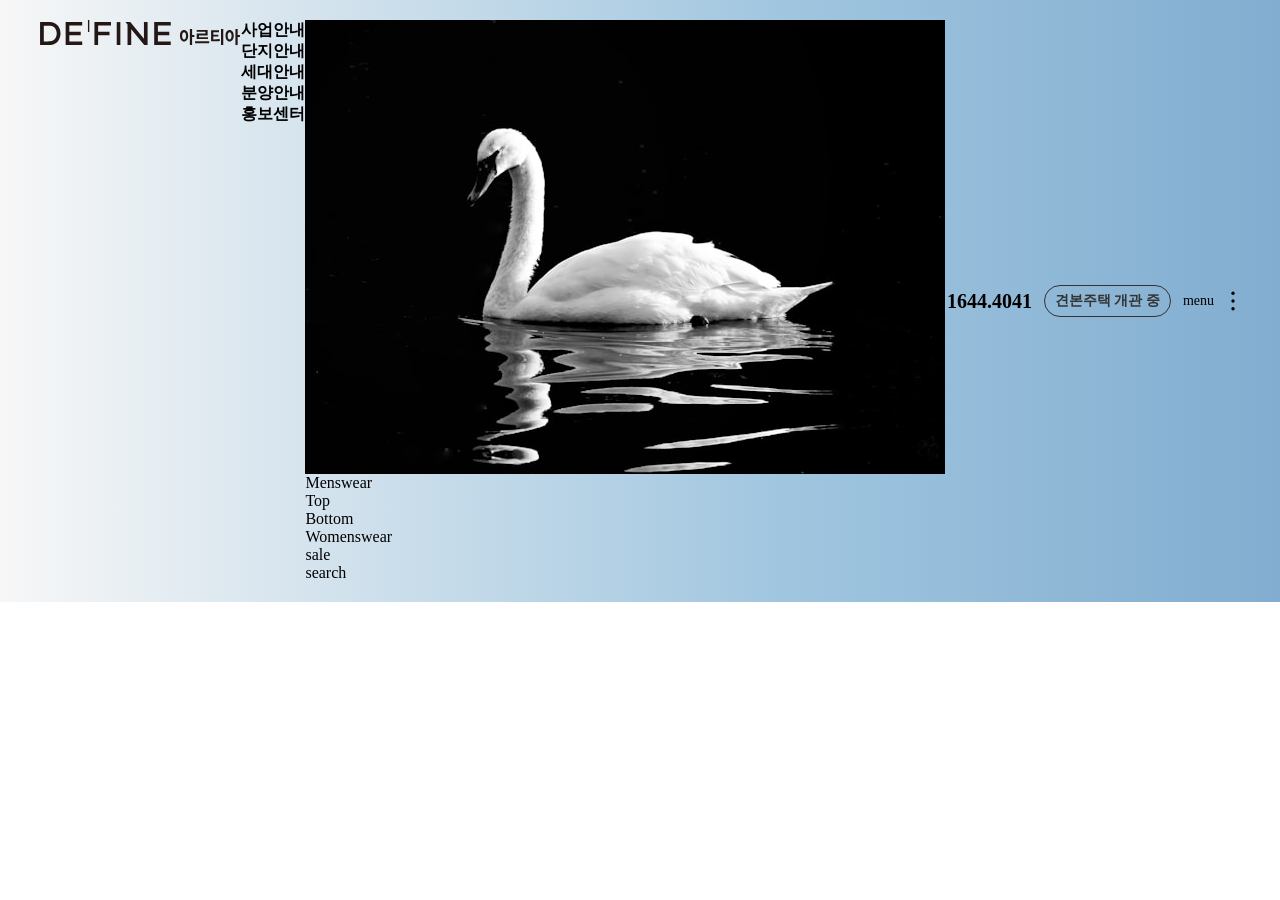
<file: index.html>
<!DOCTYPE html>
<html lang="ko">
<head>
    <meta charset="UTF-8">
    <meta name="viewport" content="width=device-width, initial-scale=1.0">
    <title>구현 응용 능력단위 평가</title>
    <link rel="stylesheet" href="normal.css">
    <link rel="stylesheet" href="style.css">
</head>
<body>
    <!-- 홈페이지 상단 -->
    <header>
        <div class="top-bar">
            <!-- 탑바 좌측 로고 -->
            <h1><a href="#" target="_blank" title="logo"><img class="logo-img" src="image/logo_black.svg" alt="home"></a></h1>
            <nav class="menu01">    
            <!-- 탑바 메뉴 리스트 -->
                    <ul class="mn01-li-ul">
                        <li class="mn-li-li mn-li-li01"><a href="#" target="_blank" title="사업안내">사업안내</a></li>
                        <li class="mn-li-li mn-li-li02"><a href="#" target="_blank" title="단지안내">단지안내</a></li>
                        <li class="mn-li-li mn-li-li03"><a href="#" target="_blank" title="세대안내">세대안내</a></li>                  
                        <li class="mn-li-li mn-li-li04"><a href="#" target="_blank" title="분양안내">분양안내</a></li>
                        <li class="mn-li-li mn-li-li05"><a href="#" target="_blank" title="홍보센터">홍보센터</a></li>
                    </ul>
                    <!-- 2차 메뉴 박스 -->
                    <!-- <div class="menu02-box"></div> -->
                    <div class="menu02">
                        <div class="container">
                            <!-- 2차메뉴 이미지 -->
                            <div class="mn02-img-box">
                                <a href="#" target="_blank" title="백조 이미지"><img src="image/menu02_1.jpg" alt="home"></a>
                            </div>
                            <!-- 2차메뉴 리스트 -->
                            <div class="mn02-nav">
                                <ul>
                                    <li class="mn02-li-item mn02-li-item01"><a href="#" target="_blank" title="Menswear">Menswear</a>
                                        <!-- 3차 메뉴 박스 -->
                                        <ul class="mn03-nav">
                                            <li class="m03-item m03-item01"><a href="#">Top</a></li>
                                            <li class="m03-item m03-item02"><a href="#">Bottom</a></li>
                                        </ul>
                                    </li>
                                    <li class="mn02-li-li mn02-li-li02"><a href="#" target="_blank" title="Womenswear">Womenswear</a></li>
                                    <li class="mn02-li-li mn02-li-li03"><a href="#" target="_blank" title="sale">sale</a></li>                  
                                    <li class="mn02-li-li mn02-li-li04"><a href="#" target="_blank" title="search">search</a></li>
                                </ul> 
                            </div>
                        </section>
                    </div>
            </nav> 
            <!-- 탑바 우측 메뉴  -->
            <div class="rt-menu-box">
                <!-- 정답 코드 -->
                   <li class="user-item user-item01"><a href="tel:16444041" target="_blank" title="전화문의">1644.4041</a></li>
                   <li class="user-item user-item02"><a href="#" target="_blank" title="견본주택 개관 중">견본주택 개관 중</a></li>
                
                <!-- 오답 코드 
                <div class="mn-number">1644.4041</div>
                <a href="#" target="_blank" title="viewsite"><button>견본주택 개관중</button></a> -->

                <div class="mn-menu-item">menu</div>
                
                <!-- 오답 코드  
                <a href="#" target="_blank" title="menuicon"><img class="menu-icon" src="image/more_vert.svg" alt="menuicon"></a> -->
                <svg class="menu-svg" viewBox="0 0 4 18" aria-hidden="true">
                    <circle cx="2" cy="2" r="1.5"></circle>
                    <circle cx="2" cy="9" r="1.5"></circle>
                    <circle cx="2" cy="16" r="1.5"></circle>
                </svg>
            </div>
        </div>
    </header>
    <!-- 홈페이지 메인 -->
    <main></main>
    <!-- 홈페이지 하단 -->
    <footer></footer>
</body>
</html>
</file>
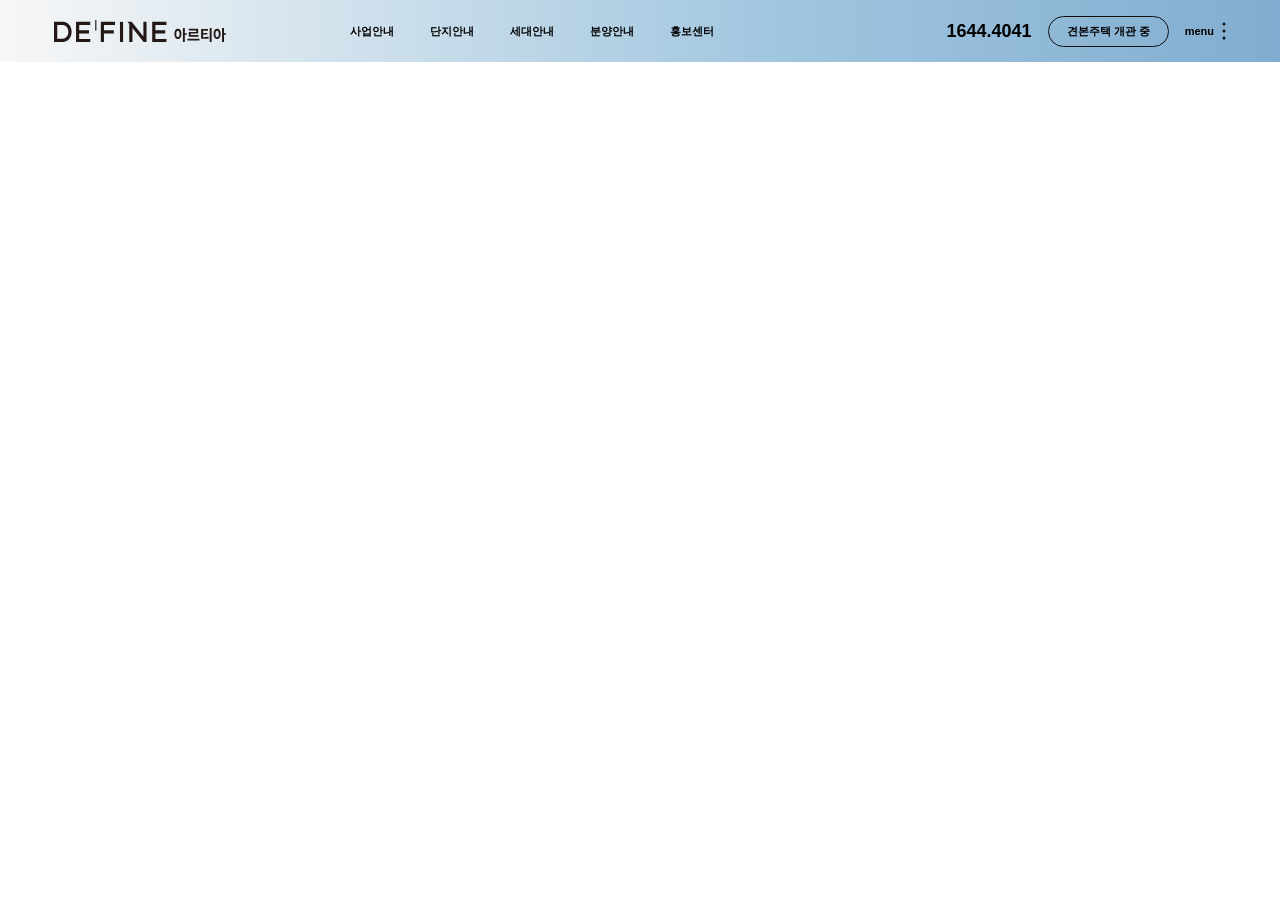
<file: UIUX_test02_answer/index.html>
<!DOCTYPE html>
<html lang="ko">
<head>
    <meta charset="UTF-8">
    <meta name="viewport" content="width=device-width, initial-scale=1.0">
    <title>DE'FINE 아르티아</title>
    <link rel="stylesheet" href="normal.css">
    <link rel="stylesheet" href="style.css">
</head>
<body>
    <header>
        <div class="top-bar">
            <h1 class="logo-box">
                <a href="#" target="_blank" title="DE'FINE 아르티아 홈">
                    <img src="./image/logo_black.svg" alt="DE'FINE 아르티아 로고">
                </a>
            </h1>

            <nav class="menu01">
                <ul class="menu01-ul">
                    <li class="m01-item m01-item01"><a href="#" target="_blank" title="사업안내">사업안내</a></li>
                    <li class="m01-item m01-item02"><a href="#" target="_blank" title="단지안내">단지안내</a></li>
                    <li class="m01-item m01-item03"><a href="#" target="_blank" title="세대안내">세대안내</a></li>
                    <li class="m01-item m01-item04"><a href="#" target="_blank" title="분양안내">분양안내</a></li>
                    <li class="m01-item m01-item05"><a href="#" target="_blank" title="홍보센터">홍보센터</a></li>
                </ul>
                <div class="menu02">
                    <div class="container">
                        <div class="mn02-img-box">
                            <div class="mn02-img-item">
                                <a href="#" target="_blank" title="sub page move">
                                    <img src="./image/menu02_1.jpg" alt="백조 이미지">
                                </a>
                            </div>
                        </div>
                        <div class="mn02-nav">
                            <ul>
                                <li class="m02-item m02-item01">
                                    <a href="#" target="_blank" title="Menswear">Menswear</a>
                                    <ul class="mn03-nav">
                                        <li class="m03-item m03-item01"><a href="#" target="_blank" title="Top">Top</a></li>
                                        <li class="m03-item m03-item02"><a href="#" target="_blank" title="Bottom">Bottom</a></li>
                                    </ul>
                                </li>
                                <li class="m02-item m02-item02">
                                    <a href="#" target="_blank" title="Womenswear">Womenswear</a>
                                    <ul class="mn03-nav">
                                        <li class="m03-item m03-item01"><a href="#" target="_blank" title="Top">Top</a></li>
                                        <li class="m03-item m03-item02"><a href="#" target="_blank" title="Bottom">Bottom</a></li>
                                    </ul>
                                </li>
                                <li class="m02-item m02-item03">
                                    <a href="#" target="_blank" title="sale">sale</a>
                                    <ul class="mn03-nav">
                                        <li class="m03-item m03-item01"><a href="#" target="_blank" title="Top">Top</a></li>
                                        <li class="m03-item m03-item02"><a href="#" target="_blank" title="Sale">Sale</a></li>
                                    </ul>
                                </li>
                                <li class="m02-item m02-item04">
                                    <a href="#" target="_blank" title="search">search</a>
                                    <ul class="mn03-nav">
                                        <li class="m03-item m03-item01"><a href="#" target="_blank" title="Top">Top</a></li>
                                        <li class="m03-item m03-item02"><a href="#" target="_blank" title="Bottom">Bottom</a></li>
                                    </ul>
                                </li>
                            </ul>
                        </div>
                    </div>
                </div>
            </nav>

            <div class="user-box">
                <ul class="user-box-ul">
                    <li class="user-item user-item01"><a href="tel:16444041" target="_blank" title="전화문의">1644.4041</a></li>
                    <li class="user-item user-item02"><a href="#" target="_blank" title="견본주택 개관 중">견본주택 개관 중</a></li>
                    <li class="user-item user-item03">
                        <a href="#" target="_blank" title="전체 메뉴 열기">
                            menu
                            <svg class="menu-svg" viewBox="0 0 4 18" aria-hidden="true">
                                <circle cx="2" cy="2" r="1.5"></circle>
                                <circle cx="2" cy="9" r="1.5"></circle>
                                <circle cx="2" cy="16" r="1.5"></circle>
                            </svg>
                        </a>
                    </li>
                </ul>
            </div>
        </div>
    </header>
</body>
</html>
</file>
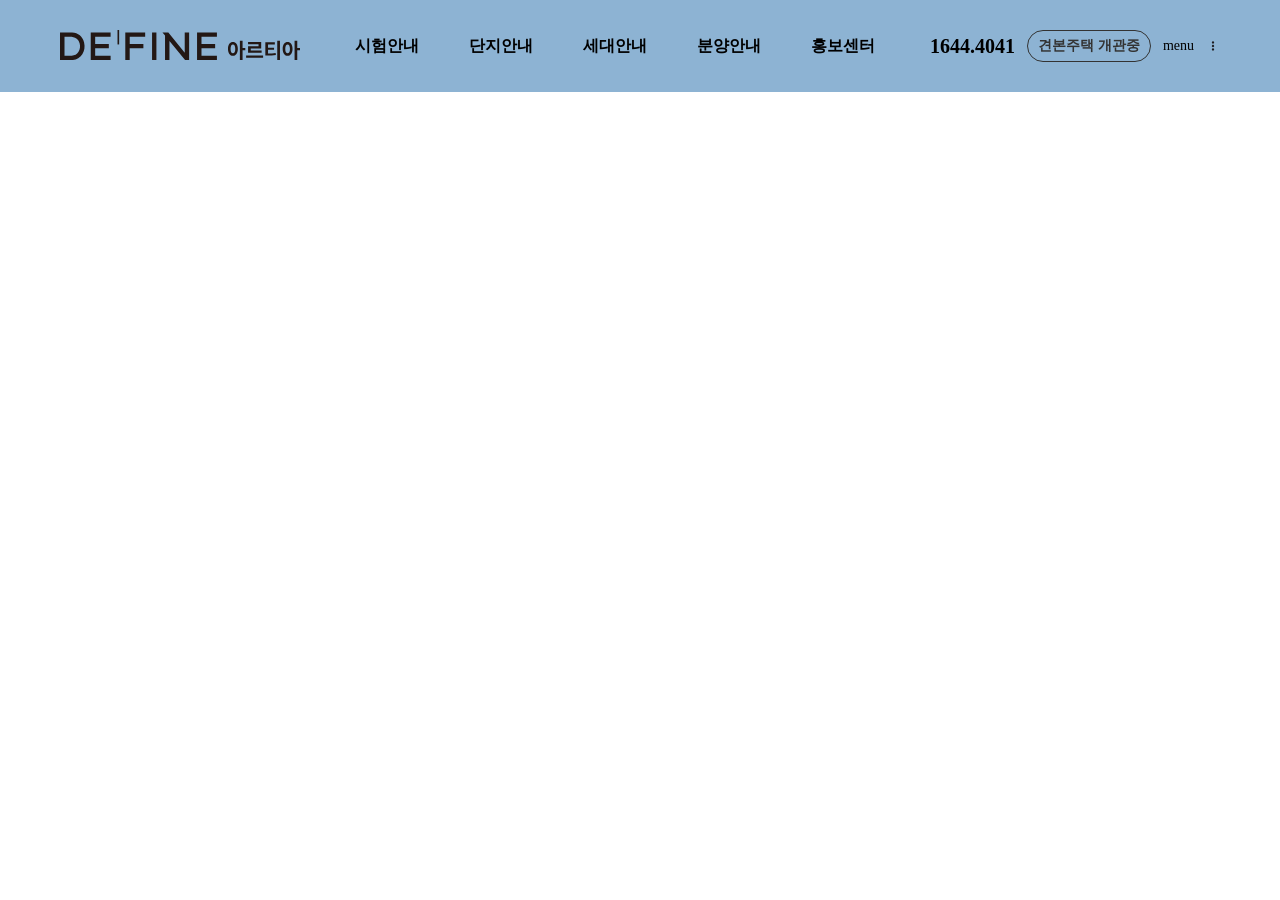
<file: uiux_text(2)/index.html>
<!DOCTYPE html>
<html lang="ko">
<head>
    <meta charset="UTF-8">
    <meta name="viewport" content="width=device-width, initial-scale=1.0">
    <title>구현 응용 능력단위 평가</title>
    <link rel="stylesheet" href="style.css">
    <link rel="stylesheet" href="nomal.css">
</head>
<body>
    <!-- 홈페이지 상단 -->
    <header>
        <div class="top-bar">
            <!-- 탑바 좌측 로고 -->
             <h1><a href="#" target="_blank" title="logo"><img class="logo-img" src="image/logo_black.svg" alt="home"></a></h1>
            <nav class="logo-box">    
            <!-- 탑바 메뉴 리스트 -->
                <div class="md-menu01-box"> 
                    <ul class="mn-li-ul">
                        <li class="mn-li-li mn-li-li01"><a href="#" target="_blank" title="시험안내">시험안내</a></li>
                        <li class="mn-li-li mn-li-li02"><a href="#" target="_blank" title="단지안내">단지안내</a></li>
                        <li class="mn-li-li mn-li-li03"><a href="#" target="_blank" title="세대안내">세대안내</a></li>                  
                        <li class="mn-li-li mn-li-li04"><a href="#" target="_blank" title="분양안내">분양안내</a></li>
                        <li class="mn-li-li mn-li-li05"><a href="#" target="_blank" title="홍보센터">홍보센터</a></li>
                    </ul>
                    <div class="menu02-box">
                        <section class="menu02">
                            <div class="mn02-img-box">
                                <h1><a href="#" target="_blank" title="백조 이미지"><img src="image/menu02_1.jpg" alt="home"></a></h1>
                            </div>
                            <ul class="mn02-list-box">
                                <li class="mn02-li-li mn02-li-li01"><a href="#" target="_blank" title="Menswear">Menswear</a></li>
                                <li class="mn02-li-li mn02-li-li02"><a href="#" target="_blank" title="Womenswear">Womenswear</a></li>
                                <li class="mn02-li-li mn02-li-li03"><a href="#" target="_blank" title="sale">sale</a></li>                  
                                <li class="mn02-li-li mn02-li-li04"><a href="#" target="_blank" title="search">search</a></li>
                            </ul> 
                        </section>
                    </div>
                </div>
            </nav> 
            <!-- 탑바 우측 메뉴  -->
            <div class="rt-menu-box">
                <div class="mn-number">1644.4041</div>
                <a href="#" target="_blank" title="viewsite"><button>견본주택 개관중</button></a>
                <div class="mn-menuli">menu</div>
                <a href="#" target="_blank" title="menuicon"><img class="menu-icon" src="image/more_vert.svg" alt="menuicon"></a>
            </div>
        </div>
    </header>
    <!-- 홈페이지 메인 -->
    <main></main>
    <!-- 홈페이지 하단 -->
    <footer></footer>
</body>
</html>
</file>
<file: normal.css>
body{margin: 0; padding: 0;}
ul,ul>li{margin: 0; list-style: none; padding: 0;}
li{margin: 0; list-style: none; padding: 0;}
p{margin: 0;}
h1,h2,h3,h4,h5,h6 {
    font-weight: normal;
    font-size: inherit;
    margin: 0;
}
a {
    color: inherit;
    text-decoration: none;
    display: block;
}
button {
    background-color: transparent;
    padding: auto;
    border: none; outline: none;
}
img, svg {
    display: block;
}
</file>
<file: style.css>
/* 탑바 */
.top-bar {
    background: linear-gradient(90deg, #f7f7f7 0%, #9fc5df 62%, #82add0 100%);
    display: flex;
    /* 패딩값 임의 지정 */
    padding: 20px 40px;
    justify-content: space-between;
}
/* 탑바 좌측 로고 */
.menu01 {
    /* border: 1px solid red; */
    display: flex;
}

.logo-img {
  width:  200px;
  height: auto;
}

/* 탑바 메뉴 리스트 */
.m01-item {
    /* border: 1px solid orange;    */
    display: flex;
    position: relative;
}

.mn-li-ul {
    display: flex;
    align-items: center;
    gap: 50px;
}

.mn-li-li {
    font-size: 16px;
    font-weight: 600;
}



/* --- 2차 메뉴 박스 --- */
.m02-item {
    height: 0;
    /* overflow: hidden; */
    position: absolute;
    top: 100%; bottom: 0; left: 0; right: 0;
    
}

/* 오답 코드 */
/* .md-menu01-box:hover> .menu02-box {
    height: 500px;
    background-color: white;
} */

/* 정답 코드 */

.m01-item:hover > a {
text-decoration: underline;
}

.m02-item:hover>a {
    color: blue;
    text-decoration: underline;
}

.m02-item:hover > .mn03-nav {
    display: flex;
}

/* 탑바 우측 메뉴 */
.rt-menu-box {
    /* border: 1px solid green; */
    display: flex;
    gap: 12px;
    align-items: center;
}
.user-item01 { 
    font-size: 20px;
    font-weight: 700;
}
.user-item02 {
    font-size: 14px; font-weight: 700;
    color: #333;
    border: 1.5px solid #333;
    border-radius: 20px;
    padding: 6px 10px;
    transition: 0.3s;
}
.user-item02:hover {
    font-size: 14px; font-weight: 700;
    background-color: #d8cdd8;
    color: #333;
    border-radius: 20px;
    border: 1.5px solid #333;
    padding: 6px 10px;
}

.mn-menu-item {
    font-size: 14px;
    font-weight: 500;
}

.menu-svg {
    width:  14px;
    height: 20px;
}
</file>
<file: UIUX_test02_answer/normal.css>
body{margin: 0; padding: 0;}
ul,ul>li{margin: 0; list-style: none; padding: 0;}
p{margin: 0;}
h1,h2,h3,h4,h5,h6 {
    font-weight: normal;
    font-size: inherit;
    margin: 0;
}
a {
    color: inherit;
    text-decoration: none;
    display: block;
}
button {
    background-color: transparent;
    padding: 0;
    border: none; outline: none;
}
img {
    display: block;
}
</file>
<file: UIUX_test02_answer/style.css>
body {
    font-family: Arial, "Noto Sans KR", sans-serif;
    color: #111;
}
header {
    position: relative;
    z-index: 10;
}
.top-bar {
    height: 62px;
    padding: 0 54px;
    background: linear-gradient(90deg, #f7f7f7 0%, #9fc5df 62%, #82add0 100%);
    display: flex;
    align-items: center;
    justify-content: space-between;
    position: relative;
}
.logo-box {
    width: 172px;
    display: flex;
    align-items: center;
}
.logo-box img {
    width: 100%;
}
.menu01 {
    width: 388px;
    height: 100%;
}
.menu01-ul {
    display: flex;
    gap: 36px;
    align-items: center;
    justify-content: center;
    height: 100%;
}
.m01-item {
    color: #000;
    font-size: 11px;
    font-weight: 700;
    line-height: 15px;
}
.m01-item:hover > a {
    text-decoration: underline;
}
.menu02 {
    border-top: 1px solid rgba(0, 0, 0, 0);
    height: 0;
    transition: 0.5s;
    overflow: hidden;
    position: absolute;
    left: 0;
    right: 0;
    top: 100%;
    display: flex;
    justify-content: center;
    background-color: #fff;
}
.menu01:hover > .menu02 {
    border-top: 1px solid rgba(0, 0, 0, 1);
    height: 400px;
}
.menu02 > .container {
    width: 1620px;
    display: flex;
}
.mn02-img-box {
    width: 400px;
    display: flex;
    justify-content: center;
    align-items: center;
}
.mn02-img-item {
    width: 300px;
    height: 300px;
}
.mn02-img-item>a{height: 100%;}
.mn02-img-item img {
    width: 100%;
    height: 100%;
    object-fit: cover;
}
.mn02-nav {
    flex-grow: 1;
    display: flex;
    align-items: center;
    justify-content: center;
}
.mn02-nav>ul {
    display: flex;
    gap: 80px;
}
.m02-item>a {
    font-size: 54px;
    font-weight: 700;
    color: #333;
    transition: 0.3s;
}
.m02-item:hover>a {
    color: blue;
    text-decoration: underline;
}
.m02-item {
    position: relative;
}
.mn03-nav {
    position: absolute;
    left: 0;
    right: 0;
    top: calc(100% + 20px);
    justify-content: space-between;
    display: none;
}
.m02-item:hover > .mn03-nav {
    display: flex;
}
.m03-item>a {
    font-size: 24px;
    font-weight: 700;
    color: #565656;
    transition: 0.3s;
}
.m03-item:hover>a {
    color: #333;
    text-decoration: underline;
}
.user-box {
    width: 388px;
    display: flex;
    justify-content: flex-end;
}
.user-box-ul {
    display: flex;
    gap: 16px;
    align-items: center;
}
.user-item {
    color: #000;
    font-size: 11px;
    font-weight: 700;
    line-height: 15px;
}
.user-item01 > a {
    font-size: 18px;
    font-weight: 800;
    line-height: 1;
}
.user-item02 > a {
    padding: 9px 18px;
    border: 1px solid #111;
    border-radius: 20px;
    line-height: 1;
}
.user-item02:hover > a {
    background-color: #111;
    color: #fff;
}
.user-item03 > a {
    display: flex;
    align-items: center;
    gap: 8px;
}
.menu-svg {
    width: 4px;
    height: 18px;
    fill: #111;
}
</file>
<file: uiux_text(2)/style.css>
/* 탑바 */
.top-bar {
    background-color: #8DB3D3;
    display: flex;
    /* 패딩값 임의 지정 */
    padding: 30px 60px;
    justify-content: space-between;
}
/* 탑바 좌측 로고 */
.logo-box {
    /* border: 1px solid red; */
    display: flex;
}

.logo-img {
  width:  240px;
  height: auto;
}

/* 탑바 메뉴 리스트 */
.md-menu01-box {
    /* border: 1px solid orange;    */
    display: flex;
    position: relative;
}

.mn-li-ul {
    display: flex;
    align-items: center;
    gap: 50px;
}

.mn-li-li {
    font-size: 16px;
    font-weight: 600;
}

.menu02-box {
    height: 0;
    overflow: hidden;
    position: absolute;
    top: 100%; bottom: 0; left: 0; right: 0;
    /* display: flex;
    flex-direction: row; */
}
.md-menu01-box:hover> .menu02-box {
    height: 500px;
    background-color: white;
}


/* 탑바 우측 메뉴 */
.rt-menu-box {
    /* border: 1px solid green; */
    display: flex;
    gap: 12px;
    align-items: center;
}
.mn-number { 
    font-size: 20px;
    font-weight: 700;
}
a > button {
    font-size: 14px; font-weight: 700;
    color: #333;
    border: 1.5px solid #333;
    border-radius: 20px;
    padding: 6px 10px;
    transition: 0.3s;
}
a > button:hover {
    font-size: 14px; font-weight: 700;
    background-color: #d8cdd8;
    color: #333;
    border-radius: 20px;
    border: 1.5px solid #333;
    padding: 6px 10px;
}

.mn-menuli {
    font-size: 14px;
    font-weight: 500;
}

.menu-icon {
    width:  14px;
  height: auto;
}
</file>
<file: uiux_text(2)/nomal.css>
body{margin: 0; padding: 0;}
ul,ul>li{margin: 0; list-style: none; padding: 0;}
p{margin: 0;}
h1,h2,h3,h4,h5,h6 {
    font-weight: normal;
    font-size: inherit;
    margin: 0;
}
a {
    color: inherit;
    text-decoration: none;
    display: block;
}
button {
    background-color: transparent;
    padding: auto;
    border: none; outline: none;
}
img {
    display: block;
}
</file>
